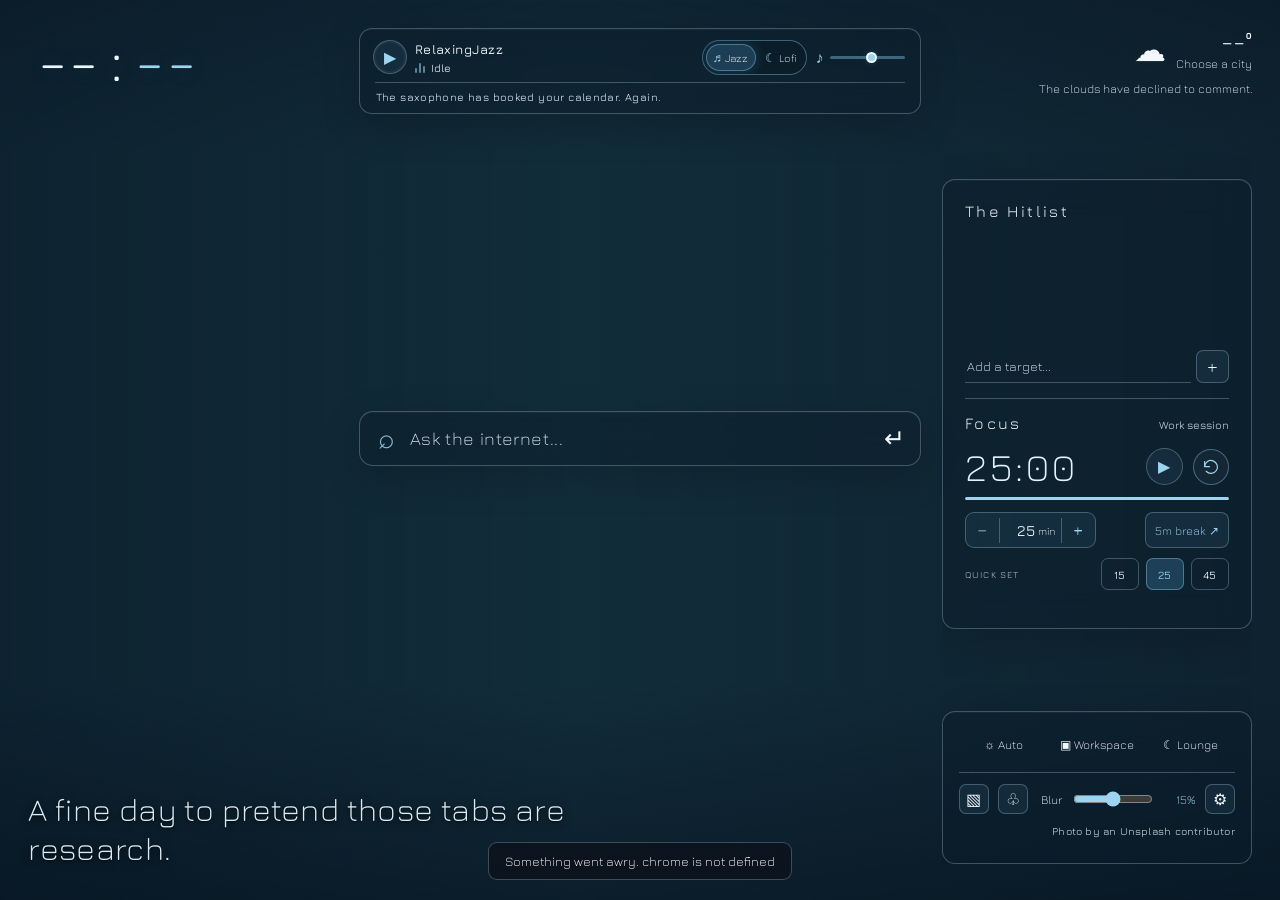
<file: extension/index.html>
<!doctype html>
<html lang="en">
<head>
 <meta charset="utf-8">
 <meta name="viewport" content="width=device-width,initial-scale=1">
 <title>New Tab · Another tab? Naturally.</title>
 <link rel="icon" type="image/png" sizes="16x16" href="icons/icon16.png">
 <link rel="icon" type="image/png" sizes="32x32" href="icons/icon32.png">
 <link rel="stylesheet" href="style.css">
</head>
<body data-theme="workspace">
 <div class="wallpaper" id="wallpaper" aria-hidden="true"></div><div class="wallpaper wallpaper-next" id="wallpaper-next" aria-hidden="true"></div><div class="vignette" aria-hidden="true"></div>
 <!-- Decorative extension-owned light. All native Chrome toolbar pixels remain untouched. -->
 <div class="ambient-crown" id="ambient-crown" aria-hidden="true">
  <div class="halo-horizon"></div>
  <div class="halo-spill"></div>
  <svg class="corona" viewBox="0 0 640 180" preserveAspectRatio="none" focusable="false" aria-hidden="true">
   <defs>
    <linearGradient id="stilltempo-downlight" x1="0" y1="0" x2="0" y2="180" gradientUnits="userSpaceOnUse">
     <stop offset="0" stop-color="currentColor" stop-opacity=".64"/>
     <stop offset=".34" stop-color="currentColor" stop-opacity=".33"/>
     <stop offset=".75" stop-color="currentColor" stop-opacity=".08"/>
     <stop offset="1" stop-color="currentColor" stop-opacity="0"/>
    </linearGradient>
    <filter id="stilltempo-ray-blur" x="-30%" y="-15%" width="160%" height="145%" color-interpolation-filters="sRGB">
     <feGaussianBlur stdDeviation="5.8"/>
    </filter>
   </defs>
   <g class="corona-beams" fill="none" stroke="url(#stilltempo-downlight)" stroke-linecap="round" filter="url(#stilltempo-ray-blur)">
    <path class="corona-beam" d="M 112.0 -5 C 112.8 24, 114.0 71, 114.5 115" stroke-width="18" style="--beam-period:4.93s;--beam-delay:-3.36s;--beam-strength:0.7"/>
    <path class="corona-beam" d="M 128.0 -5 C 126.0 24, 122.8 94, 121.5 151" stroke-width="16" style="--beam-period:4.53s;--beam-delay:-0.49s;--beam-strength:0.73"/>
    <path class="corona-beam" d="M 144.0 -5 C 144.4 24, 145.1 87, 145.4 140" stroke-width="15" style="--beam-period:5.82s;--beam-delay:-1.9s;--beam-strength:0.47"/>
    <path class="corona-beam" d="M 160.0 -5 C 161.3 24, 163.4 68, 164.2 110" stroke-width="10" style="--beam-period:4.2s;--beam-delay:-2.45s;--beam-strength:0.85"/>
    <path class="corona-beam" d="M 176.0 -5 C 176.6 24, 177.7 99, 178.1 159" stroke-width="18" style="--beam-period:4.63s;--beam-delay:-2.88s;--beam-strength:0.68"/>
    <path class="corona-beam" d="M 192.0 -5 C 190.0 24, 186.8 106, 185.5 171" stroke-width="18" style="--beam-period:3.62s;--beam-delay:-1.88s;--beam-strength:0.4"/>
    <path class="corona-beam" d="M 208.0 -5 C 208.7 24, 209.7 93, 210.2 150" stroke-width="10" style="--beam-period:5.05s;--beam-delay:-1.01s;--beam-strength:0.56"/>
    <path class="corona-beam" d="M 224.0 -5 C 224.1 24, 224.3 66, 224.4 106" stroke-width="9" style="--beam-period:5.6s;--beam-delay:-0.98s;--beam-strength:0.75"/>
    <path class="corona-beam" d="M 240.0 -5 C 240.8 24, 242.2 105, 242.8 169" stroke-width="19" style="--beam-period:5.66s;--beam-delay:-2.81s;--beam-strength:0.54"/>
    <path class="corona-beam" d="M 256.0 -5 C 256.9 24, 258.4 102, 259.0 165" stroke-width="11" style="--beam-period:3.62s;--beam-delay:-2.78s;--beam-strength:0.42"/>
    <path class="corona-beam" d="M 272.0 -5 C 271.8 24, 271.4 64, 271.3 104" stroke-width="13" style="--beam-period:4.88s;--beam-delay:-0.4s;--beam-strength:0.71"/>
    <path class="corona-beam" d="M 288.0 -5 C 287.3 24, 286.2 66, 285.8 107" stroke-width="10" style="--beam-period:5.9s;--beam-delay:-0.29s;--beam-strength:0.48"/>
    <path class="corona-beam" d="M 304.0 -5 C 304.0 24, 304.1 84, 304.1 135" stroke-width="17" style="--beam-period:3.84s;--beam-delay:-0.12s;--beam-strength:0.49"/>
    <path class="corona-beam" d="M 320.0 -5 C 321.6 24, 324.2 75, 325.3 121" stroke-width="12" style="--beam-period:3.32s;--beam-delay:-0.75s;--beam-strength:0.68"/>
    <path class="corona-beam" d="M 336.0 -5 C 336.2 24, 336.5 65, 336.6 105" stroke-width="14" style="--beam-period:3.8s;--beam-delay:-2.54s;--beam-strength:0.43"/>
    <path class="corona-beam" d="M 352.0 -5 C 353.1 24, 354.8 96, 355.6 155" stroke-width="16" style="--beam-period:3.92s;--beam-delay:-0.87s;--beam-strength:0.86"/>
    <path class="corona-beam" d="M 368.0 -5 C 366.1 24, 362.9 83, 361.7 134" stroke-width="16" style="--beam-period:5.6s;--beam-delay:-3.16s;--beam-strength:0.57"/>
    <path class="corona-beam" d="M 384.0 -5 C 384.2 24, 384.6 68, 384.7 109" stroke-width="17" style="--beam-period:4.95s;--beam-delay:-0.89s;--beam-strength:0.86"/>
    <path class="corona-beam" d="M 400.0 -5 C 399.2 24, 397.8 64, 397.2 104" stroke-width="13" style="--beam-period:4.68s;--beam-delay:-3.93s;--beam-strength:0.52"/>
    <path class="corona-beam" d="M 416.0 -5 C 418.0 24, 421.2 82, 422.5 132" stroke-width="14" style="--beam-period:5.87s;--beam-delay:-3.72s;--beam-strength:0.57"/>
    <path class="corona-beam" d="M 432.0 -5 C 430.8 24, 428.7 93, 427.9 150" stroke-width="10" style="--beam-period:5.46s;--beam-delay:-2.19s;--beam-strength:0.43"/>
    <path class="corona-beam" d="M 448.0 -5 C 447.8 24, 447.4 78, 447.3 125" stroke-width="19" style="--beam-period:5.31s;--beam-delay:-3.23s;--beam-strength:0.54"/>
    <path class="corona-beam" d="M 464.0 -5 C 463.2 24, 462.0 103, 461.5 166" stroke-width="11" style="--beam-period:5.54s;--beam-delay:-3.3s;--beam-strength:0.55"/>
    <path class="corona-beam" d="M 480.0 -5 C 479.8 24, 479.5 71, 479.4 115" stroke-width="16" style="--beam-period:5.14s;--beam-delay:-0.78s;--beam-strength:0.74"/>
    <path class="corona-beam" d="M 496.0 -5 C 496.7 24, 498.0 80, 498.5 129" stroke-width="11" style="--beam-period:3.46s;--beam-delay:-4.28s;--beam-strength:0.8"/>
    <path class="corona-beam" d="M 512.0 -5 C 510.6 24, 508.3 73, 507.4 117" stroke-width="13" style="--beam-period:4.39s;--beam-delay:-0.44s;--beam-strength:0.86"/>
    <path class="corona-beam" d="M 528.0 -5 C 527.4 24, 526.4 64, 526.0 104" stroke-width="11" style="--beam-period:3.96s;--beam-delay:-2.92s;--beam-strength:0.78"/>
   </g>
  </svg>
 </div>
 <main class="dashboard" aria-label="StillTempo dashboard">
  <header class="clock" aria-label="Time and greeting">
   <div class="time-line"><span class="time-face"><span id="hours">--</span><span class="clock-colon" aria-hidden="true">:</span><span id="minutes">--</span></span><span id="ampm" class="ampm"></span></div>
   <p class="greeting" id="greeting"></p>
  </header>
  <section class="radio glass" id="radio-panel" aria-label="Internet radio" title="A little atmosphere, without the fuss.">
   <div class="radio-main">
    <button id="radio-play" class="round" type="button" aria-label="Play radio" title="Play or pause">▶</button>
    <div class="radio-text"><a id="radio-name" href="https://relaxingjazz.com/listen/" target="_blank" rel="noopener noreferrer" title="Open the station website">RelaxingJazz</a><span class="radio-subline"><span class="radio-beat" aria-hidden="true"><i></i><i></i><i></i></span><span class="small radio-state" id="radio-state">Idle</span></span></div>
    <div class="segmented station-switch" role="group" aria-label="Radio station"><button type="button" data-station="jazz" class="selected" aria-pressed="true" title="Jazz station"><span aria-hidden="true">♬</span> Jazz</button><button type="button" data-station="lofi" aria-pressed="false" title="Lofi station"><span aria-hidden="true">☾</span> Lofi</button></div>
    <div class="radio-volume-wrap"><label class="visually-hidden" for="radio-volume">Radio volume</label><span class="volume-glyph" aria-hidden="true">♪</span><input type="range" id="radio-volume" min="0" max="100" value="55" aria-label="Radio volume" title="Volume: 55%"></div>
   </div>
   <p id="radio-jibe" class="radio-jibe" aria-label="Music punchline">The saxophone has booked your calendar. Again.</p>
  </section>

  <section class="central" aria-label="Search and shortcuts">
   <form class="search glass" id="search-form" role="search"><span aria-hidden="true" class="search-mark">⌕</span><label class="visually-hidden" for="search">Ask the internet</label><input id="search" type="search" placeholder="Ask the internet..." spellcheck="false" autocomplete="off"><button aria-label="Search using browser default provider" title="Search">↵</button></form>
   <nav id="shortcuts" class="shortcuts" aria-label="Shortcuts"></nav>
  </section>

  <section class="bottom-joke" id="joke" aria-label="Editorial joke">A fine day to pretend those tabs are research.</section>

  <aside class="right-rail" aria-label="Weather, Hitlist and control centre">
  <section class="weather" id="weather" aria-label="Weather">
   <button id="weather-toggle" class="weather-head" aria-expanded="false"><span id="weather-icon" class="weather-icon">☁</span><span><strong id="weather-degrees">--°</strong><small id="weather-city">Choose a city</small></span></button>
   <p id="weather-jibe">The clouds have declined to comment.</p>
   <div class="weather-pop glass" id="weather-pop" hidden><form id="city-form"><label for="city-search">Find a city</label><div class="inline-form"><input id="city-search" placeholder="City or town" autocomplete="off"><button type="submit">Find</button></div></form><div id="city-results"></div><div id="forecast"></div><small id="weather-info">Forecast by Open-Meteo</small></div>
  </section>
  <section class="hitlist glass" aria-label="The Hitlist and focus timer"><h2>The Hitlist</h2><div class="task-list" id="task-list" aria-label="Hitlist tasks"></div><form id="task-form" class="task-add"><label class="visually-hidden" for="task-input">Add a target</label><input id="task-input" maxlength="240" placeholder="Add a target..." autocomplete="off"><button aria-label="Add target" title="Add">+</button></form>
   <div class="hairline"></div><div class="focus-label"><h2>Focus</h2><small id="focus-kind">Work session</small></div>
   <div class="timer-line"><div id="timer" class="timer" role="timer">25:00</div><button id="timer-toggle" class="round" aria-label="Start focus">▶</button><button id="timer-reset" class="flat icon-circle" aria-label="Reset focus" title="Reset to saved focus duration"><svg width="18" height="18" viewBox="0 0 24 24" fill="none" stroke="currentColor" stroke-width="1.6" stroke-linecap="round" stroke-linejoin="round" aria-hidden="true"><path d="M3.4 11.2a8.6 8.6 0 1 1 2.2 6.5"/><path d="M3.5 4.8v6.7h6.6"/></svg></button></div>
   <div class="focus-progress" id="focus-progress" role="progressbar" aria-label="Focus time remaining" aria-valuemin="0" aria-valuemax="100" aria-valuenow="100"><span id="focus-progress-fill"></span></div>
   <div class="timer-controls"><div class="duration-stepper" role="group" aria-label="Set focus minutes"><button id="duration-less" type="button" aria-label="Decrease focus by five minutes" title="−5 minutes">−</button><label class="duration-field" for="duration"><input id="duration" type="number" inputmode="numeric" min="1" max="180" step="1" value="25" aria-label="Focus duration in minutes"><span>min</span></label><button id="duration-more" type="button" aria-label="Increase focus by five minutes" title="+5 minutes">+</button></div><button id="timer-break" type="button" class="flat">5m break ↗</button></div>
   <div class="focus-presets" role="group" aria-label="Quick focus durations"><span>QUICK SET</span><button type="button" data-focus-preset="15">15</button><button type="button" data-focus-preset="25" class="selected">25</button><button type="button" data-focus-preset="45">45</button></div>
   <small id="focus-status" role="status"></small>
  </section>
  <section class="control glass" aria-label="Control centre"><div class="modebar" role="group" aria-label="Appearance"><button data-mode="auto">☼ <span>Auto</span></button><button data-mode="workspace">▣ <span>Workspace</span></button><button data-mode="lounge">☾ <span>Lounge</span></button></div>
   <div class="hairline"></div><div class="wall-controls"><button id="next-photo" title="Next photograph" aria-label="Next photograph" class="square">▧</button><button id="pin-photo" title="Pin or unpin photograph" aria-label="Pin photograph" class="square">♧</button><label for="blur">Blur</label><input type="range" id="blur" min="0" max="100" step="1"><span id="blur-value">15%</span><button id="open-settings" class="square" title="Settings" aria-label="Settings">⚙</button></div>
   <div class="photo-credit" id="photo-credit">Photo by an Unsplash contributor</div><p id="wall-status" class="wall-status" aria-live="polite"></p>
  </section>
  </aside>
 </main>
 <dialog id="settings" class="settings glass" aria-labelledby="settings-heading">
  <div class="settings-top"><div><div class="brand-lockup"><img src="icons/stilltempo-emblem.png" width="38" height="38" alt=""><small class="brand">StillTempo</small></div><h2 id="settings-heading">Make yourself at home.</h2></div><button id="close-settings" class="square" aria-label="Close settings">✕</button></div>
  <div class="settings-scroll">
   <section><h3>Appearance</h3><div class="settings-row"><label for="day-start">Workspace begins</label><input type="time" id="day-start"></div><div class="settings-row"><label for="lounge-start">Lounge begins</label><input type="time" id="lounge-start"></div><label class="checkbox"><input type="checkbox" id="clock24"> Use 24-hour clock</label><p class="hint">Auto follows your device clock. Manual choices stay until you select Auto again.</p></section>
   <section><h3>Small pleasures</h3><label class="checkbox"><input type="checkbox" id="setting-weather"> Weather</label><label class="checkbox"><input type="checkbox" id="approximate"> Automatically estimate my city from my network (GeoJS; sends an IP-based lookup to the provider)</label><div class="settings-row"><small>Manual city selection takes priority.</small><button id="reset-city" class="soft">Use approximate location</button></div><label class="checkbox"><input type="checkbox" id="setting-jokes"> Editorial jokes</label><label class="checkbox"><input type="checkbox" id="setting-radio"> Internet radio</label></section>
   <section><h3>Focus notifications</h3><label class="checkbox"><input type="checkbox" id="chime"> Play completion chime</label><div class="settings-row"><label for="chime-volume">Chime volume</label><input id="chime-volume" type="range" min="0" max="100"><button id="chime-preview" class="soft">Preview</button></div><label class="checkbox"><input type="checkbox" id="notifications"> Desktop notifications</label></section>
   <section><div class="settings-row"><h3>Shortcuts</h3><button id="new-shortcut" class="soft">+ Add</button></div><div id="shortcut-settings" class="shortcut-settings"></div><form id="shortcut-form" hidden><input type="hidden" id="link-id"><label for="link-name">Name</label><input id="link-name" maxlength="34" required placeholder="Website"><label for="link-url">Web address</label><input id="link-url" maxlength="500" required placeholder="https://example.com"><div class="settings-row"><button id="cancel-shortcut" type="button" class="soft">Cancel</button><button class="soft" type="submit">Save shortcut</button></div></form></section>
   <section><h3>Backups</h3><div class="settings-row"><button id="export-data" class="soft">Export full backup</button><label for="import-data" class="soft">Import JSON</label><input type="file" accept="application/json,.json" id="import-data" class="visually-hidden"></div><p class="hint">Data stays in this browser profile. Full backups include tasks, shortcuts, preferences, radio defaults, saved city (if any) and pinned photo links, but never a live timer or stream. Import previews replacement scope and saves a local recovery snapshot.</p></section>
   <section><h3>Services and privacy</h3><p class="hint">Online photographs arrive from Unsplash through StillTempo’s Cloudflare image service; the API key is not stored in the extension. Local image fallbacks are included; Jura is bundled locally under the SIL Open Font License. Weather: Open-Meteo and optional GeoJS. Humour: icanhazdadjoke. Audio connects to the selected broadcaster. Shortcut icons use Chrome’s native favicon service and neutral fallbacks.</p><p class="hint">Live wallpaper availability and radio-provider publication permission have not been guaranteed. Open-Meteo's free API is for non-commercial use. Please review the privacy notice and service terms before publishing.</p><p class="hint"><a href="https://unsplash.com/?utm_source=stilltempo&utm_medium=referral" target="_blank" rel="noopener noreferrer">Unsplash ↗</a> · <a href="https://open-meteo.com" target="_blank" rel="noopener noreferrer">Open-Meteo ↗</a></p></section>
  </div>
 </dialog>
 <div id="toast" class="toast" role="status" aria-live="polite" aria-atomic="true"></div>
 <script type="module" src="js/app.js"></script>
</body>
</html>
</file>
<file: extension/style.css>
/* StillTempo — one composition, two restrained appearances */
:root{font-family:'Jura',sans-serif;font-size:14px;font-weight:400;--blur:5.95px;--panel-width:clamp(300px,26vw,374px);color-scheme:dark}
*{box-sizing:border-box}html,body{margin:0;min-height:100%;height:100%}body{overflow-x:hidden;background:#1a3144;color:var(--ink);--ink:#f4f8fa;--sub:#d8e4e8;--mute:#c6d4d9;--glass:rgba(13,28,43,.37);--line:rgba(240,250,255,.25);--btn:rgba(255,255,255,.09);--shadow:rgba(0,0,0,.17)}body[data-theme="lounge"]{background:#12223c;--ink:#fff1df;--sub:#f4dfcb;--mute:#d8c9bb;--glass:rgba(17,17,29,.36);--line:rgba(255,234,209,.25);--btn:rgba(255,239,217,.10);--shadow:rgba(0,0,0,.28)}button,input{font:inherit}button{cursor:pointer;color:inherit}a{color:inherit}button:focus-visible,input:focus-visible,a:focus-visible{outline:2px solid var(--ink);outline-offset:3px}button:disabled{opacity:.45;cursor:default}[hidden]{display:none!important}
.wallpaper{position:fixed;inset:-19px;background-image:url('assets/workspace-default.jpg');background-size:cover;background-position:center;filter:blur(var(--blur));transform:scale(1.03);z-index:-3;transition:background-image .25s ease,filter .3s ease}body[data-theme="lounge"] .wallpaper{background-image:url('assets/lounge-default.jpg')} .vignette{position:fixed;inset:0;z-index:-2;background:linear-gradient(90deg,rgba(4,14,27,.37) 0%,rgba(7,17,28,.06) 45%,rgba(6,14,26,.36) 100%),linear-gradient(0deg,rgba(5,15,29,.5),transparent 24%,transparent 83%,rgba(4,13,27,.25))}body[data-theme="lounge"] .vignette{background:linear-gradient(90deg,rgba(5,13,31,.25),transparent 50%,rgba(8,12,29,.41)),linear-gradient(0deg,rgba(8,13,29,.45),transparent 27%,transparent 78%,rgba(4,9,25,.22))}
.dashboard{min-height:100svh;position:relative;padding:38px 46px 38px;display:grid;grid-template-columns:minmax(260px,1fr) minmax(280px,1fr) var(--panel-width);grid-template-rows:auto 1fr auto;gap:26px 36px}.glass{background:var(--glass);border:1px solid var(--line);box-shadow:0 8px 30px var(--shadow);backdrop-filter:blur(17px);-webkit-backdrop-filter:blur(17px);border-radius:13px}.clock{grid-column:1;grid-row:1;align-self:start;white-space:nowrap;min-width:240px}.time-line{display:flex;align-items:center;gap:11px}.time-face{display:inline-grid;grid-template-columns:2.15ch .42ch 2.15ch;align-items:center;font-variant-numeric:tabular-nums;font-feature-settings:'tnum' 1;font-size:clamp(58px,6.2vw,97px);line-height:1.03;font-weight:300;letter-spacing:.015em}.time-face>span{text-align:center}.clock-colon{display:block;position:relative;line-height:1;text-align:center;transform:translateY(-.055em);animation:colon-pulse 1.7s ease-in-out infinite}.ampm{font-size:12px;letter-spacing:.22em;margin-top:24px}.greeting{font-size:14px;letter-spacing:.035em;color:var(--sub);margin:11px 0 0;max-width:500px;white-space:normal;line-height:1.45}
.radio{grid-column:2;grid-row:1;align-self:start;justify-self:center;width:min(100%,460px);padding:13px 13px}.radio-main{display:flex;align-items:center;gap:11px}.round{width:37px;height:37px;border-radius:50%;border:1px solid var(--line);background:var(--btn);font-size:16px;flex-shrink:0;display:grid;place-items:center}.radio-text{display:flex;flex:1;flex-direction:column;min-width:0;gap:1px}.radio-text strong{font-size:14px;font-weight:500;letter-spacing:.06em;white-space:nowrap}.radio-text .small{font-size:11px;color:var(--sub)}.radio-jibe{font-size:11px;margin:2px 0 0;color:var(--sub);white-space:nowrap;overflow:hidden;text-overflow:ellipsis}.segmented{display:flex;border:1px solid var(--line);border-radius:8px;overflow:hidden}.segmented button{border:0;background:transparent;padding:7px 8px;font-size:11px}.segmented button.selected{background:rgba(255,255,255,.20)}.flat{border:0;background:none;padding:6px 7px;font-size:12px}.radio-details{display:flex;align-items:center;gap:8px;border-top:1px solid var(--line);margin-top:12px;padding-top:11px;font-size:11px;flex-wrap:wrap}.radio-details input{width:100px;accent-color:var(--ink)}.radio-details a{margin-left:auto;max-width:90px;overflow:hidden;text-overflow:ellipsis;white-space:nowrap}.radio.disabled{opacity:.52}
.weather{grid-column:3;grid-row:1;justify-self:end;position:relative;text-align:right;width:100%;z-index:8}.weather-head{display:flex;gap:10px;align-items:center;justify-content:flex-end;background:none;border:0;padding:0;margin-left:auto}.weather-head>span:last-child{display:flex;flex-direction:column;align-items:flex-end;gap:1px}.weather-icon{font-size:32px}.weather-head strong{font-size:27px;font-weight:300;line-height:1}.weather-head small{font-size:12px;color:var(--sub)}#weather-jibe{font-size:12px;color:var(--sub);line-height:1.35;margin:10px 0 0 auto;max-width:275px}.weather-pop{position:absolute;top:80px;right:0;width:100%;min-width:300px;text-align:left;padding:17px;z-index:25}.weather-pop label{font-size:13px}.weather-pop .inline-form{margin-top:6px}.inline-form{display:flex;gap:7px}.inline-form input{min-width:0;flex:1}.inline-form button,.city-option{background:var(--btn);border:1px solid var(--line);border-radius:6px;padding:7px 10px}.city-option{width:100%;text-align:left;margin-top:5px;display:block}.forecast{margin-top:9px}.forecast-row{display:flex;justify-content:space-between;border-bottom:1px solid var(--line);font-size:12px;padding:5px 0}#weather-info{display:block;margin-top:12px;font-size:10px;opacity:.75}
.central{grid-column:1/3;grid-row:2;align-self:center;justify-self:center;width:min(590px,80%);transform:translate(3%,-3%)}.search{display:flex;align-items:center;width:100%;padding:9px 14px 9px 21px;border-radius:17px}.search input{border:0;background:none;color:var(--ink);height:44px;font-size:19px;letter-spacing:.035em;min-width:0;width:100%;outline:none}.search input::placeholder{color:var(--sub);opacity:.94}.search button{border:0;background:none;font-size:25px;padding:0 3px}.search-mark{font-size:28px;line-height:1;margin-right:13px;opacity:.85}.shortcuts{display:flex;flex-wrap:nowrap;align-items:flex-start;justify-content:center;gap:clamp(15px,3vw,35px);margin-top:22px;overflow-x:auto;padding:7px 2px 8px;scrollbar-width:thin}.shortcut{min-width:56px;max-width:80px;flex:0 0 auto;display:flex;flex-direction:column;align-items:center;gap:7px;text-align:center;font-size:12px;letter-spacing:.01em;text-decoration:none}.shortcut img,.favicon-fallback{height:29px;width:29px;object-fit:contain;border-radius:7px;background:rgba(255,255,255,.08);padding:4px}.shortcut span:last-child{max-width:78px;overflow:hidden;text-overflow:ellipsis;white-space:nowrap}.shortcut.overflow{border:1px solid var(--line);background:var(--glass);border-radius:8px;height:29px;align-self:flex-start}
.hitlist{grid-column:3;grid-row:2;align-self:center;width:100%;padding:22px 22px 17px;z-index:2}.hitlist h2,.control h2{font-size:18px;letter-spacing:.13em;font-weight:400;margin:0 0 11px}.task-list{--row-count:3;height:calc(var(--row-count)*37px);max-height:185px;overflow-y:auto;scrollbar-width:thin;transition:height .18s ease}.task-row{height:37px;display:flex;align-items:center;gap:9px}.task-check{appearance:none;border:1px solid var(--sub);border-radius:50%;width:15px;height:15px;flex:none;background:transparent;cursor:pointer;margin:0}.task-check:checked{background:var(--ink);box-shadow:inset 0 0 0 3px rgba(18,29,43,.75)}.task-text{min-width:0;text-align:left;flex:1;white-space:nowrap;text-overflow:ellipsis;overflow:hidden;border:0;background:none;padding:0;font-size:13px;letter-spacing:.02em}.task-text.done{text-decoration:line-through;opacity:.55}.remove-task{border:0;background:none;font-size:18px;opacity:.65;line-height:1}.remove-task:hover{opacity:1}.task-editor{background:rgba(0,0,0,.17);color:var(--ink);border:1px solid var(--line);border-radius:4px;min-width:0;flex:1;padding:5px 7px;font-size:13px}.empty-tasks{font-size:12px;opacity:.76;padding:16px 0;white-space:normal;line-height:1.5}.task-add{display:flex;gap:5px;align-items:center;margin-top:8px}.task-add input{border:0;border-bottom:1px solid var(--line);background:transparent;color:var(--ink);outline:none;width:100%;font-size:13px;padding:8px 2px}.task-add input::placeholder{color:var(--sub)}.task-add button{border:1px solid var(--line);background:var(--btn);border-radius:7px;width:27px;height:27px;font-size:20px;line-height:1}.hairline{height:1px;background:var(--line);margin:15px 0}.focus-label{display:flex;justify-content:space-between;align-items:baseline}.focus-label h2{margin:0}.focus-label small{font-size:11px;opacity:.78}.timer-line{display:flex;gap:10px;align-items:center;margin:11px 0}.timer{flex:1;font-size:39px;font-weight:300;letter-spacing:.08em;font-variant-numeric:tabular-nums}.icon-circle{border:1px solid var(--line);border-radius:50%;height:31px;width:31px;font-size:21px;display:grid;place-items:center}.timer-more{display:flex;align-items:center;justify-content:space-between;font-size:12px}.timer-more label{display:flex;align-items:center;gap:7px}.timer-more input{border:1px solid var(--line);border-radius:6px;width:48px;background:var(--btn);color:var(--ink);padding:4px 6px;text-align:center}.timer-more button{font-size:12px}#focus-status{min-height:12px;display:block;margin-top:7px;opacity:.78;font-size:11px}
.bottom-joke{grid-column:1;grid-row:3;align-self:end;max-width:350px;line-height:1.5;font-size:13px;color:var(--sub);letter-spacing:.025em}.control{grid-column:3;grid-row:3;padding:15px 16px 10px;align-self:end;width:100%;z-index:3}.modebar{display:grid;grid-template-columns:repeat(3,1fr);gap:4px}.modebar button{border:1px solid transparent;background:none;font-size:12px;white-space:nowrap;border-radius:7px;padding:9px 3px}.modebar button.selected{background:var(--btn);border-color:var(--line)}.control .hairline{margin:10px 0 11px}.wall-controls{display:flex;align-items:center;gap:9px}.square{width:30px;height:30px;flex:none;display:grid;place-items:center;border:1px solid var(--line);background:var(--btn);border-radius:7px;font-size:16px}.square.active{background:rgba(255,255,255,.22)}.wall-controls label{font-size:12px;margin-left:4px}.wall-controls input{min-width:48px;flex:1;width:100%;accent-color:var(--ink)}#blur-value{font-size:12px;width:32px;text-align:right}.photo-credit{text-align:right;font-size:10.5px;letter-spacing:.02em;color:var(--sub);margin-top:11px;min-height:15px}.photo-credit a{text-decoration:underline;text-underline-offset:2px;text-decoration-color:rgba(255,255,255,.4)}.wall-status{font-size:10px;color:var(--sub);margin:2px 0 0;text-align:right;min-height:11px}
.settings{width:min(580px,calc(100vw - 28px));max-height:min(88vh,840px);margin:auto;border:1px solid var(--line);background:rgba(22,32,45,.95);color:#f2f4f7;padding:0;box-shadow:0 18px 70px rgba(0,0,0,.48);border-radius:14px}.settings::backdrop{background:rgba(0,0,0,.57);backdrop-filter:blur(6px)}.settings-top{display:flex;justify-content:space-between;padding:22px 24px 15px;border-bottom:1px solid var(--line)}.brand{font-size:10px;letter-spacing:.27em;opacity:.8}.settings-top h2{font-size:22px;font-weight:300;letter-spacing:.08em;margin:5px 0 0}.settings-scroll{max-height:calc(min(88vh,840px) - 97px);overflow-y:auto;padding:0 24px 24px}.settings-scroll section{padding:19px 0;border-bottom:1px solid var(--line)}.settings-scroll h3{font-weight:400;font-size:16px;letter-spacing:.13em;margin:0 0 13px}.settings-row{display:flex;justify-content:space-between;align-items:center;gap:12px;margin:8px 0}.settings-row h3{margin:0}.settings-row input[type="range"]{width:130px}.settings input:not([type="checkbox"]):not([type="range"]):not([type="file"]),.weather-pop input{background:rgba(255,255,255,.08);border:1px solid rgba(255,255,255,.23);border-radius:7px;color:inherit;padding:8px}.settings input[type="time"]{color-scheme:dark}.settings input[type="checkbox"],.settings input[type="range"]{accent-color:#c9d0da}.checkbox{display:flex;gap:9px;align-items:center;margin:10px 0;font-size:13px}.hint{font-size:11.5px;line-height:1.6;opacity:.8}.soft{border:1px solid rgba(255,255,255,.26);border-radius:6px;background:rgba(255,255,255,.09);padding:6px 10px;color:inherit;font-size:12px;text-decoration:none}.shortcut-setting{display:flex;align-items:center;gap:5px;padding:5px 0}.shortcut-setting>span{flex:1;overflow:hidden;text-overflow:ellipsis;white-space:nowrap}.shortcut-setting .soft{padding:5px 8px}#shortcut-form{display:grid;gap:7px;margin-top:11px}#shortcut-form[hidden]{display:none}.settings .visually-hidden{position:absolute;width:1px;height:1px;padding:0;margin:-1px;overflow:hidden;clip:rect(0 0 0 0);white-space:nowrap;border:0}.toast{position:fixed;bottom:20px;left:50%;transform:translate(-50%,14px);padding:10px 16px;border:1px solid var(--line);border-radius:9px;background:rgba(12,20,30,.92);color:white;opacity:0;pointer-events:none;transition:.25s;z-index:30;font-size:13px;text-align:center}.toast.shown{transform:translate(-50%,0);opacity:1}.visually-hidden{position:absolute;width:1px;height:1px;overflow:hidden;clip:rect(0 0 0 0)}
@keyframes colon-pulse{0%,100%{opacity:.90}50%{opacity:.28}}
@media(max-width:1100px){.dashboard{padding:25px 26px;gap:20px 24px;grid-template-columns:minmax(200px,1fr) minmax(260px,1fr) var(--panel-width)}.central{width:85%;transform:none}.radio{width:100%}.clock .time-face{font-size:clamp(55px,5.8vw,78px)}}
@media(max-width:860px){.dashboard{min-height:100vh;grid-template-columns:1fr var(--panel-width);grid-template-rows:auto auto minmax(180px,1fr) auto auto;gap:20px;overflow:visible}.clock{grid-column:1;grid-row:1}.radio{grid-column:1;grid-row:2;justify-self:start;max-width:450px}.weather{grid-column:2;grid-row:1/3}.central{grid-column:1;grid-row:3;width:100%}.hitlist{grid-column:2;grid-row:3}.bottom-joke{grid-column:1;grid-row:5}.control{grid-column:2;grid-row:5}.clock .time-face{font-size:clamp(50px,7vw,80px)}}
@media(max-width:650px){.dashboard{padding:18px 16px;display:flex;flex-direction:column;gap:18px}.clock{order:1}.weather{order:2;text-align:left;align-self:stretch}.weather-head{margin-left:0}.weather-pop{right:auto;left:0;top:70px}.radio{order:3;max-width:none}.central{order:4;min-height:140px;transform:none;width:100%;margin:10vh 0 1vh}.hitlist{order:5;align-self:stretch;width:100%}.bottom-joke{order:6;max-width:100%}.control{order:7;align-self:stretch}.time-face{font-size:clamp(52px,13vw,76px)!important}.settings-scroll{padding:0 16px 18px}.settings-top{padding:18px 16px 12px}}
@media(max-height:700px) and (min-width:861px){.dashboard{padding-top:20px;padding-bottom:20px;gap:10px}.hitlist{padding-top:14px;padding-bottom:10px}.task-list{max-height:140px;overflow-y:auto}.clock .time-face{font-size:clamp(55px,6vw,77px)}}
@media(prefers-reduced-motion:reduce){*,*::before,*::after{animation-duration:.01ms!important;transition-duration:.01ms!important}.clock-colon{opacity:.9}}

/* Workspace and Lounge colour and character system.
   The radio and search use a single viewport axis on desktop. */
:root{--panel-width:clamp(306px,21.8vw,374px);--blur:2.55px;font-family:'Jura',sans-serif;font-weight:300}
body{--accent:#9dd5f0;--accent-soft:rgba(91,174,225,.23);--accent-line:rgba(134,202,241,.41);--clock:#e4f3ff;--glass:rgba(13,28,42,.43);--line:rgba(200,234,249,.27);--btn:rgba(104,178,218,.09);--highlight:rgba(104,199,255,.14);--ink:#f2f8fc;--sub:#daebf4;--mute:#d0e4ee}
body[data-theme="lounge"]{--accent:#efb878;--accent-soft:rgba(225,151,77,.24);--accent-line:rgba(240,181,120,.39);--clock:#ffe5c3;--glass:rgba(31,23,24,.44);--line:rgba(255,222,181,.26);--btn:rgba(248,166,83,.095);--highlight:rgba(255,180,102,.16);--ink:#fff5e8;--sub:#fae5d0;--mute:#e7d4be}
body{background:#132f3c}
body[data-theme="lounge"]{background:#201b2e}
.time-face{color:var(--clock);font-family:'Jura',sans-serif;font-weight:300;letter-spacing:.037em;text-shadow:0 0 22px var(--accent-soft)}
.time-line .ampm{color:var(--accent);font-weight:500}
.greeting{font-size:13px;font-weight:400;letter-spacing:.028em;max-width:345px}
.clock-colon{animation:colon-pulse 3.6s ease-in-out infinite}
.glass{border-color:var(--line);box-shadow:0 12px 40px rgba(0,0,0,.16),inset 0 1px 0 rgba(255,255,255,.035);position:relative;isolation:isolate}
.glass::before{content:"";position:absolute;inset:0;border-radius:inherit;pointer-events:none;background:radial-gradient(175px circle at var(--pointer-x,50%) var(--pointer-y,50%),var(--highlight),transparent 100%);opacity:0;transition:opacity .34s ease;z-index:-1}
.glass:hover::before,.glass:focus-within::before{opacity:1}
.round,.square,.soft,.icon-circle,.task-add button,.modebar button{transition:background-color .22s,box-shadow .22s,color .22s,border-color .22s,transform .22s}
.round:hover,.square:hover,.soft:hover,.icon-circle:hover,.task-add button:hover{border-color:var(--accent-line);background:var(--accent-soft);box-shadow:0 0 14px var(--accent-soft)}
.round:active,.square:active,.icon-circle:active{transform:scale(.94)}
button:focus-visible,input:focus-visible,a:focus-visible{outline:2px solid var(--accent);outline-offset:3px}
input[type="range"],input[type="checkbox"]{accent-color:var(--accent)}
.radio .segmented button.selected,.modebar button.selected{background:var(--accent-soft);border-color:var(--accent-line);color:var(--ink)}
.radio .segmented button:hover,.modebar button:hover{color:var(--accent)}
.radio{z-index:6}
.radio-text strong{font-weight:500}
.radio-jibe{line-height:1.35}
.radio-main .round{color:var(--accent)}
.central{z-index:1}
.search:focus-within{border-color:var(--accent-line);box-shadow:0 0 26px var(--accent-soft)}
.search-mark{color:var(--accent)}
.search button:hover{color:var(--accent)}
.shortcut{position:relative;border-radius:9px;transition:transform .2s ease,color .2s ease}
.shortcut:hover{transform:translateY(-3px);color:var(--accent)}
.shortcut img,.favicon-fallback{height:33px;width:33px;padding:5px;border-radius:9px;border:1px solid rgba(255,255,255,.12);background:rgba(15,29,36,.33);box-shadow:0 2px 9px rgba(0,0,0,.12)}
.favicon-fallback{display:grid;place-items:center;color:var(--accent);font-size:15px}
.shortcut-add{position:relative;align-self:flex-start;flex:none;margin-top:1px;width:32px;height:32px;border:1px dashed var(--accent-line);border-radius:9px;color:var(--accent);background:rgba(13,31,41,.3);font-size:21px;font-weight:300;line-height:1;transition:background .2s,transform .2s}
.shortcut-add:hover{background:var(--accent-soft);transform:translateY(-2px)}
.shortcut-extra{position:absolute;top:-7px;right:-10px;border-radius:6px;padding:1px 3px;font-size:9px;background:rgba(18,35,43,.9)}
.hitlist h2{font-size:16px;letter-spacing:.15em}
.task-check{border-color:var(--accent-line)}
.task-check:checked{background:var(--accent)}
.task-text:hover{color:var(--accent)}
#focus-status{color:var(--accent)}
.timer{color:var(--clock);font-family:'Jura',sans-serif;font-weight:200}
#timer-toggle{color:var(--accent)}
#timer-reset{width:33px;height:33px;padding:0;border:1px solid var(--accent-line);background:rgba(255,255,255,.035);display:flex;align-items:center;justify-content:center;border-radius:50%;color:var(--accent)}
#timer-reset svg{display:block;transform:translate(0,0)}
#timer-reset:hover svg{transform:rotate(-35deg);transition:transform .24s ease}
#blur-value{color:var(--accent)}
.photo-credit{opacity:.85}
.settings{--accent:#c1dfef;--accent-soft:rgba(120,190,224,.18);--accent-line:rgba(147,211,235,.37);--highlight:rgba(140,193,230,.07)}
.settings a:hover{color:var(--accent)}
.settings .checkbox:hover{color:var(--accent)}
/* Shared desktop viewport centre for top radio and centre search. */
@media (min-width:861px){
 .dashboard{padding:32px 36px;gap:24px 34px;min-height:100svh;grid-template-columns:minmax(0,1fr) minmax(0,1fr) var(--panel-width);grid-template-rows:auto minmax(320px,1fr) auto}
 .radio{position:absolute;grid-column:auto;grid-row:auto;left:50%;top:32px;transform:translateX(-50%);width:360px;max-width:360px;padding:12px 13px}
 .central{position:absolute;grid-column:auto;grid-row:auto;top:50%;left:50%;transform:translate(-50%,-50%);width:clamp(430px,31vw,520px);max-width:calc(100vw - var(--panel-width) - 130px)}
 .hitlist{grid-column:3;grid-row:2;align-self:center;z-index:4}
 .weather{grid-column:3;grid-row:1}
 .control{grid-column:3;grid-row:3}
 .bottom-joke{grid-column:1;grid-row:3}
}
@media (min-width:861px) and (max-width:1220px){
 .radio,.central{left:calc((100vw - var(--panel-width) - 40px)/2)}
 .clock .time-face{font-size:clamp(51px,5.3vw,70px)}
 .radio{top:140px}
 .central{max-width:calc(100vw - var(--panel-width) - 110px)}
}
@media (min-width:861px) and (max-height:690px){
 .dashboard{grid-template-rows:100px minmax(260px,1fr) 90px;min-height:690px}
 .radio{top:24px}
 .hitlist{align-self:center}
 .central{top:49%}
}
@media (max-width:860px){
 .dashboard{grid-template-columns:minmax(0,1fr) var(--panel-width);gap:20px}
 .radio{max-width:100%}
 .central{max-width:none;transform:none}
}
@media (max-width:650px){
 .dashboard{display:flex;min-height:100svh;padding:18px 16px 24px;gap:17px}
 .radio{width:100%;align-self:stretch}
 .weather{align-self:flex-start}
 .central{min-height:142px;margin:7vh 0 0}
 .hitlist,.control{width:100%}
 .shortcuts{justify-content:flex-start;gap:18px}
 .time-face{font-size:clamp(50px,12vw,70px)!important}
 .photo-credit{text-align:right}
}
@media (prefers-reduced-motion:reduce){.glass::before{display:none}.shortcut:hover{transform:none}}

/* Keep complete shortcut labels and the add control within the centre at mid-size. */
@media(min-width:651px){.shortcuts{gap:clamp(11px,1.3vw,22px)}}

/* Wallpaper / spacing / weather primitives.
   One preloaded photograph is revealed per tab: no CSS fallback photo flash. */
.wallpaper{background-image:none;opacity:0;transition:opacity .48s ease,filter .3s ease}
body[data-theme="lounge"] .wallpaper{background-image:none}
body.wallpaper-ready .wallpaper{opacity:1}
:root{--canvas-max:1680px;--canvas-gutter:clamp(34px,4.3vw,78px)}
@media(min-width:861px){
 .dashboard{width:min(100%,var(--canvas-max));margin-inline:auto;padding:var(--canvas-gutter);gap:24px 32px;grid-template-columns:minmax(0,1fr) minmax(0,1fr) var(--panel-width)}
 .radio{top:var(--canvas-gutter)}
 .weather{align-self:start;min-width:0}
 .hitlist{align-self:center}
 .bottom-joke{max-width:480px;font-size:clamp(16px,1.15vw,18px);line-height:1.55;letter-spacing:.012em;padding-bottom:7px;text-shadow:0 2px 9px rgba(0,0,0,.75),0 1px 2px rgba(0,0,0,.55)}
 .dashboard:has(#weather-pop:not([hidden])) .hitlist{align-self:start}
}
.weather-pop{position:relative;top:auto;right:auto;left:auto;z-index:auto;min-width:0;width:100%;margin-top:12px;max-height:min(370px,48vh);overflow-y:auto;overscroll-behavior:contain}
.weather{isolation:isolate}
@media(min-width:861px) and (max-width:1220px){
 .dashboard{padding:clamp(28px,3.5vw,48px)}
 .radio,.central{left:calc((100% - var(--panel-width) - 40px)/2)}
 .radio{top:135px}
 .central{max-width:calc(100% - var(--panel-width) - 95px)}
}
@media(min-width:861px) and (max-height:690px){
 .dashboard{min-height:690px;padding-top:24px;padding-bottom:28px}
 .radio{top:135px}
}
@media(min-width:651px) and (max-width:860px){
 .dashboard{padding:clamp(26px,3.5vw,42px)}
 .bottom-joke{font-size:16px;line-height:1.55;max-width:430px;text-shadow:0 2px 8px rgba(0,0,0,.7)}
}
@media(max-width:650px){
 .dashboard{padding:24px clamp(20px,5vw,34px) 30px}
 .weather-pop{max-height:min(430px,56vh)}
 .bottom-joke{font-size:16px;line-height:1.55;padding-block:6px 10px;text-shadow:0 2px 8px rgba(0,0,0,.7)}
}
@media(prefers-reduced-motion:reduce){.wallpaper{transition:none}}


/* Clock typography and bounded right rail.
   Desktop remains viewport-centred; weather never changes centre geometry. */
@font-face{
 font-family:'Jura';
 src:url('assets/jura-latin-wght-normal.woff2') format('woff2');
 font-style:normal;
 font-weight:300 700;
 font-display:swap;
}
:root{font-family:'Jura',sans-serif;--panel-width:clamp(284px,21vw,330px);--rail-gutter:clamp(22px,2.5vw,38px)}
body,button,input,textarea,select{font-family:'Jura',sans-serif}
.time-face,.timer{font-family:'Jura',sans-serif;font-weight:300}
body{--clock-hour:#eef7ff;--clock-minute:var(--accent)}
body[data-theme="lounge"]{--clock-hour:#fff0db}
#hours{color:var(--clock-hour)}
#minutes{color:var(--clock-minute)}
.clock-colon{color:var(--clock-hour)}
/* Right-side widgets move together, independently of the centre search. */
.right-rail{min-width:0;min-height:0;display:flex;flex-direction:column;gap:20px}
.right-rail>.weather,.right-rail>.hitlist,.right-rail>.control{width:100%;flex-shrink:0;grid-column:auto;grid-row:auto;justify-self:stretch}
.right-rail>.hitlist{margin-block:auto;align-self:stretch}
.right-rail>.control{align-self:stretch}
.right-rail>.weather{align-self:stretch;z-index:auto}
.weather-pop{position:relative;inset:auto;min-width:0;width:100%;margin-top:8px;max-height:clamp(100px,calc(100svh - 760px),275px);overflow-y:auto;overscroll-behavior:contain}
@media(min-width:861px){
 .dashboard{width:100%;max-width:none;height:100svh;min-height:0;margin:0;padding:var(--rail-gutter);gap:20px 30px;grid-template-columns:minmax(0,1fr) minmax(0,1fr) var(--panel-width);grid-template-rows:auto minmax(0,1fr) auto}
 .right-rail{grid-column:3;grid-row:1/4;height:100%;max-height:calc(100svh - 2 * var(--rail-gutter));overflow-y:auto;overflow-x:hidden;scrollbar-width:thin;overscroll-behavior:contain;position:relative;z-index:4}
 .right-rail>.hitlist{flex-shrink:1;min-height:180px;overflow-y:auto}
 .radio{left:50%;top:var(--rail-gutter)}
 .central{left:50%;top:50%;transform:translate(-50%,-50%);max-width:calc(100vw - var(--panel-width) - 170px)}
 .dashboard:has(#weather-pop:not([hidden])) .hitlist{align-self:stretch}
 .bottom-joke{grid-column:1;grid-row:3}
}
@media(min-width:861px) and (max-width:1220px){
 .dashboard{padding:var(--rail-gutter)}
 .radio,.central{left:calc((100% - var(--panel-width) - var(--rail-gutter))/2)}
 .radio{top:135px}
 .central{max-width:calc(100% - var(--panel-width) - 110px)}
}
@media(min-width:861px) and (max-height:690px){
 .dashboard{height:100svh;min-height:0;padding:var(--rail-gutter);grid-template-rows:auto minmax(0,1fr) auto}
 .radio{top:120px}
 .right-rail{max-height:calc(100svh - 2 * var(--rail-gutter))}
 .central{top:50%}
}
@media(min-width:651px) and (max-width:860px){
 .dashboard{height:100svh;min-height:0;grid-template-rows:auto auto minmax(0,1fr) auto auto;grid-template-columns:minmax(0,1fr) var(--panel-width)}
 .right-rail{grid-column:2;grid-row:1/6;min-height:0;height:100%;max-height:calc(100svh - 2 * clamp(26px,3.5vw,42px));overflow-y:auto;overflow-x:hidden;scrollbar-width:thin;align-self:stretch;gap:18px}
 .right-rail>.hitlist{flex-shrink:1;min-height:180px;overflow-y:auto}
 .weather-pop{max-height:min(38vh,290px)}
 .radio{grid-column:1;grid-row:2}
 .central{grid-column:1;grid-row:3}
 .bottom-joke{grid-column:1;grid-row:5}
}
@media(max-width:650px){
 /* Contents use semantic ordering on compact windows. */
 .right-rail{display:contents}
 .right-rail>.weather{order:2}
 .right-rail>.hitlist{order:5;margin-block:0}
 .right-rail>.control{order:7}
 .weather-pop{max-height:min(430px,56vh)}
}


/* Focus and radio refinements preserve right-rail geometry. */
.radio{overflow:visible}
.radio-main{display:grid;grid-template-columns:37px minmax(74px,1fr) auto minmax(82px,100px);gap:9px;align-items:center}
.radio-text{gap:4px;overflow:hidden}
.radio-text strong{overflow:hidden;text-overflow:ellipsis;font-size:13px;letter-spacing:.035em}
.radio-subline{display:flex;align-items:center;gap:6px;min-height:13px}
.radio-beat{height:12px;display:flex;align-items:end;gap:2px;opacity:.55}
.radio-beat i{display:block;background:var(--accent);width:2px;height:5px;border-radius:2px}
.radio-beat i:nth-child(2){height:10px}
.radio-beat i:nth-child(3){height:7px}
.radio.is-playing .radio-beat i{animation:radio-beat .75s ease-in-out infinite alternate}
.radio.is-playing .radio-beat i:nth-child(2){animation-delay:-.38s}
.radio.is-playing .radio-beat i:nth-child(3){animation-delay:-.19s}
@keyframes radio-beat{from{height:3px}to{height:11px}}
.station-switch{padding:3px;border-radius:28px;gap:2px;background:rgba(8,17,27,.24);border-color:var(--accent-line)}
.station-switch button{white-space:nowrap;border-radius:22px;padding:7px 8px;transition:background .22s,color .22s,box-shadow .22s,transform .22s;font-size:11px;letter-spacing:.012em}
.station-switch button span{font-size:12px;color:var(--accent)}
.radio .station-switch button.selected{background:var(--accent-soft);color:var(--ink);border:0;box-shadow:inset 0 0 0 1px var(--accent-line),0 0 14px var(--accent-soft)}
.station-switch button:active{transform:scale(.95)}
.radio-volume-wrap{min-width:0;display:flex;align-items:center;gap:5px}
.volume-glyph{font-size:16px;color:var(--accent);line-height:1}
.radio-volume-wrap input{appearance:none;-webkit-appearance:none;width:100%;min-width:0;height:19px;background:transparent;cursor:pointer;accent-color:var(--accent)}
.radio-volume-wrap input::-webkit-slider-runnable-track{height:3px;border-radius:99px;background:var(--accent-line)}
.radio-volume-wrap input::-webkit-slider-thumb{-webkit-appearance:none;width:11px;height:11px;margin-top:-4px;background:var(--accent);border:2px solid var(--ink);border-radius:50%;box-shadow:0 0 7px var(--accent-soft)}
.radio-volume-wrap input::-moz-range-track{height:3px;border-radius:99px;background:var(--accent-line)}
.radio-volume-wrap input::-moz-range-thumb{width:9px;height:9px;border:2px solid var(--ink);background:var(--accent);border-radius:50%}
.radio .round{height:36px;width:36px;box-shadow:inset 0 0 0 2px rgba(255,255,255,.03)}
.radio.is-playing .round{box-shadow:0 0 0 3px var(--accent-soft),0 0 14px var(--accent-soft)}
.focus-progress{height:3px;background:var(--line);border-radius:99px;overflow:hidden;margin:0 0 12px}
#focus-progress-fill{height:100%;display:block;width:100%;transform-origin:left center;transform:scaleX(1);background:var(--accent);border-radius:99px;transition:transform .45s linear;box-shadow:0 0 7px var(--accent)}
.focus-progress.is-running #focus-progress-fill{filter:brightness(1.15)}
.timer-line{margin-bottom:7px}
.timer.is-running{font-variant-numeric:tabular-nums;text-shadow:0 0 16px var(--accent-soft)}
.timer-controls{display:flex;align-items:center;justify-content:space-between;gap:8px}
.duration-stepper{display:flex;align-items:center;min-width:0;border:1px solid var(--line);border-radius:9px;background:var(--btn);height:34px}
.duration-stepper button{height:32px;width:30px;border:0;background:none;font-size:19px;line-height:1;color:var(--accent);flex-shrink:0}
.duration-stepper button:hover{background:var(--accent-soft)}
.duration-field{display:flex;align-items:center;gap:3px;padding:0 5px;border-inline:1px solid var(--line);font-size:11px;white-space:nowrap}
.duration-field input{border:0;background:none;outline:none;width:30px;min-width:0;padding:4px 0;text-align:right;color:var(--ink);font-size:15px;font-weight:500;font-variant-numeric:tabular-nums;appearance:textfield;-moz-appearance:textfield}
.duration-field input::-webkit-inner-spin-button,.duration-field input::-webkit-outer-spin-button{-webkit-appearance:none;margin:0}
.duration-field:focus-within{background:var(--accent-soft)}
.duration-field input:focus-visible{outline:0}
#timer-break{font-size:12px;white-space:nowrap;color:var(--accent);border:1px solid var(--line);background:var(--btn);border-radius:8px;padding:8px 9px}
#timer-break:hover{border-color:var(--accent-line);background:var(--accent-soft)}
.focus-presets{display:flex;gap:7px;align-items:center;margin-top:10px}
.focus-presets>span{font-size:9px;letter-spacing:.13em;opacity:.66;margin-right:auto;white-space:nowrap}
.focus-presets button{border:1px solid var(--line);background:transparent;padding:4px 8px;min-width:37px;border-radius:7px;font-size:11px}
.focus-presets button.selected{background:var(--accent-soft);border-color:var(--accent-line);color:var(--accent)}
.focus-presets button:hover{border-color:var(--accent-line)}
#focus-status{min-height:14px;line-height:1.35}
@media(min-width:861px){
 .radio,.central{width:clamp(430px,31vw,520px);max-width:calc(100vw - var(--panel-width) - 170px)}
 .clock,.bottom-joke{margin-left:clamp(14px,1.5vw,27px)}
 .clock .time-face{font-size:clamp(64px,6.6vw,106px)}
 .bottom-joke{font-size:clamp(32px,2.3vw,38px);max-width:490px;line-height:1.22}
}
@media(min-width:861px) and (max-width:1220px){
 .radio,.central{max-width:calc(100% - var(--panel-width) - 110px)}
 .clock .time-face{font-size:clamp(66px,6.8vw,83px)}
}
@media(min-width:651px) and (max-width:860px){
 .clock,.bottom-joke{margin-left:clamp(8px,1.5vw,16px)}
 .clock .time-face{font-size:clamp(57px,7.4vw,84px)}
 .bottom-joke{font-size:32px;line-height:1.2}
 .radio-main{grid-template-columns:36px minmax(55px,1fr) auto minmax(65px,90px);gap:6px}
 .station-switch button{padding:6px 6px}
}
@media(max-width:650px){
 .bottom-joke{font-size:32px;line-height:1.25}
 .radio-main{grid-template-columns:36px minmax(55px,1fr) auto minmax(62px,92px);gap:6px}
 .station-switch button{padding:6px 6px}
}
@media(max-width:370px){
 .radio-main{grid-template-columns:34px minmax(47px,1fr) auto 55px;gap:4px}
 .station-switch button{padding:6px 5px}
 .volume-glyph{display:none}
}
@media(prefers-reduced-motion:reduce){.radio.is-playing .radio-beat i{animation:none}#focus-progress-fill{transition:none}}

/* Music wit inside the compact, non-expanding player. */
.radio{padding-bottom:13px}
.radio-jibe{display:block;margin:11px 3px 0;padding:10px 2px 0;border-top:1px solid var(--line);
 font-size:12px;letter-spacing:.035em;line-height:1.42;color:var(--sub);white-space:normal;min-height:29px;
 text-overflow:clip;overflow:visible;font-weight:450}
/* Maintain breathing room within the music player. */
@media(max-width:370px){.radio-jibe{font-size:11px}}

/* Slow cinematic image handoff; no opacity crossfade.
   The incoming, already-loaded image is swept gently from left to right,
   with a soft travelling edge and almost imperceptible camera drift.
   The previous image stays fully visible underneath until handoff ends. */
@property --veil-edge{syntax:'<percentage>';inherits:false;initial-value:-10%}
.wallpaper{transition:filter .3s ease;opacity:0}
body.wallpaper-ready .wallpaper{opacity:1}
.wallpaper-next{pointer-events:none;opacity:0;will-change:auto;--veil-edge:-10%;
 mask-image:linear-gradient(to right,#000 0%,#000 calc(var(--veil-edge) - 8%),transparent var(--veil-edge));
 -webkit-mask-image:linear-gradient(to right,#000 0%,#000 calc(var(--veil-edge) - 8%),transparent var(--veil-edge))}
.wallpaper-next.revealing{opacity:1;will-change:transform,mask-image;
 animation:wallpaper-glide 1.85s cubic-bezier(.22,.66,.25,1) both}
@keyframes wallpaper-glide{
 from{--veil-edge:-10%;transform:scale(1.055) translateX(.75%)}
 to{--veil-edge:110%;transform:scale(1.03) translateX(0)}
}
@media(prefers-reduced-motion:reduce){.wallpaper-next.revealing{animation:none}}

.radio-text #radio-name{display:block;overflow:hidden;text-overflow:ellipsis;white-space:nowrap;font-size:13px;letter-spacing:.035em;font-weight:550;text-decoration:none}
.radio-text #radio-name:hover{text-decoration:underline;text-underline-offset:3px}


/* Design-system and accessibility controls. */
:root{--focus-stroke:2px}
body{font-synthesis:none}
button:focus-visible,input:focus-visible,a:focus-visible,select:focus-visible{outline:var(--focus-stroke) solid var(--accent);outline-offset:3px}
.settings input:focus-visible{outline-color:#b0def8}
.radio-state,.photo-credit,#focus-kind,.settings .hint,.focus-presets>span{font-weight:500}
#radio-panel[data-playback="reconnecting"] .radio-state,#radio-panel[data-playback="buffering"] .radio-state{color:var(--accent)}
#radio-panel[data-playback="unavailable"] #radio-state{color:#ffe2b7}
#radio-panel[data-playback="unavailable"] #radio-play{border-color:var(--accent-line)}
.task-check{width:24px;height:24px;flex:0 0 24px;position:relative}
.task-check:checked{box-shadow:inset 0 0 0 5px rgba(18,29,43,.75)}
.task-row{gap:6px}
.task-text{min-height:31px;display:flex;align-items:center;font-weight:500;line-height:1.28}
.remove-task{min-width:32px;min-height:33px;border-radius:8px;display:grid;place-items:center;opacity:.76}
.remove-task:hover,.remove-task:focus-visible{background:var(--accent-soft);color:var(--ink);opacity:1}
.task-row:has(.task-check:checked) .task-text{opacity:.6}
.task-editor{min-height:32px}
.empty-tasks{font-size:13px;font-weight:500;color:var(--sub)}
.task-add button{min-width:33px;min-height:33px}
#timer-toggle,#timer-reset{min-width:36px;min-height:36px}
#timer-break{min-height:36px}
.duration-stepper{min-height:36px}
.duration-stepper button{min-height:34px;min-width:33px}
.focus-presets button{min-height:32px;min-width:38px;font-weight:500}
#focus-status{font-weight:500;opacity:.93}
.timer[data-state="paused"]{opacity:.72}
.timer[data-state="complete"]{color:var(--accent)}
.hitlist[data-focus-state="complete"] .focus-progress{box-shadow:0 0 13px var(--accent-soft)}
.shortcut:focus-visible{outline-offset:5px;background:rgba(12,27,40,.34)}
.shortcut-add{min-width:35px;min-height:35px}
.shortcut span:last-child{font-weight:500;text-shadow:0 1px 5px rgba(0,0,0,.65)}
.soft,.settings .checkbox{min-height:33px}
.shortcut-setting .soft{min-width:33px;min-height:33px}
.settings .hint{opacity:.9}
.toast.shown{pointer-events:auto}
.toast-undo{border:1px solid var(--accent-line);background:var(--accent-soft);color:var(--ink);padding:6px 12px;border-radius:7px;margin-left:8px;font-weight:600;text-decoration:underline;text-underline-offset:3px}
.bottom-joke{overflow-wrap:break-word;hyphens:auto}
@media(min-width:861px){.bottom-joke{font-size:clamp(32px,2.3vw,38px);line-height:1.24;max-width:min(490px,100%)}}
@media(min-width:861px){.bottom-joke.long-joke{font-size:clamp(27px,2.1vw,32px)}.bottom-joke.very-long-joke{font-size:clamp(24px,1.85vw,28px)}}
@media(max-width:860px){.bottom-joke{font-size:32px;line-height:1.25}.bottom-joke.long-joke{font-size:clamp(23px,3.5vw,28px)}.bottom-joke.very-long-joke{font-size:clamp(21px,3vw,25px)}}
@media(max-width:390px){.bottom-joke{font-size:32px}.bottom-joke.very-long-joke{font-size:22px}}
@media(prefers-reduced-motion:reduce){.task-list,.shortcut,.toast,.glass::before{transition:none!important}}

/* Favour a larger keyboard/pointer target without expanding the fixed radio panel. */
.radio-volume-wrap input{height:32px}


/* Ambient horizon and 27 softened downlight rays, fitted to the actual player.
   The effect never contains a circular or parabolic arc. */
.ambient-crown{
 --crown-x:50vw;--crown-player-top:38px;--crown-span:550px;
 position:fixed;inset:0 0 auto;height:calc(var(--crown-player-top) + 12px);
 pointer-events:none;z-index:0;overflow:hidden;color:var(--accent);
 opacity:0;transition:opacity .28s ease;
}
body.ambient-ready .ambient-crown{opacity:1}
.halo-horizon{position:absolute;inset:0 0 auto;height:2px;
 background:linear-gradient(90deg,transparent 0%,color-mix(in srgb,currentColor 24%,transparent) 13%,
 color-mix(in srgb,currentColor 60%,transparent) 35%,currentColor 50%,
 color-mix(in srgb,currentColor 60%,transparent) 65%,color-mix(in srgb,currentColor 24%,transparent) 87%,transparent 100%);
 filter:drop-shadow(0 1px 3px currentColor);opacity:.88}
.halo-spill{position:absolute;top:0;left:var(--crown-x);transform:translateX(-50%);
 width:min(var(--crown-span),100vw);height:calc(var(--crown-player-top) + 6px);
 background:radial-gradient(ellipse 48% 95% at 50% 0%,color-mix(in srgb,currentColor 13%,transparent),transparent 82%);
 opacity:.38}
.corona{position:absolute;top:0;left:var(--crown-x);transform:translateX(-50%);
 width:min(var(--crown-span),98vw);height:calc(var(--crown-player-top) + 8px);
 overflow:hidden;opacity:.55;transition:opacity .7s ease}
.corona-beams{opacity:.65;transition:opacity .7s ease}
.corona-beam{opacity:var(--beam-strength);transform-box:view-box;transform-origin:50% 0;transform:scaleY(.66)}
body[data-ambient-playback="playing"] .corona{opacity:.82}
body[data-ambient-playback="playing"] .corona-beams{opacity:.93}
body[data-ambient-playback="playing"] .corona-beam{animation:corona-flow var(--beam-period) ease-in-out var(--beam-delay) infinite alternate}
@keyframes corona-flow{
 0%{transform:scaleY(.51);opacity:.28}
 48%{transform:scaleY(.85);opacity:var(--beam-strength)}
 100%{transform:scaleY(1.09);opacity:.75}
}
@media(prefers-reduced-motion:reduce){
 .ambient-crown,.corona,.corona-beams,.corona-beam,.halo-spill{animation:none!important;transition:none!important}
 body[data-ambient-playback="playing"] .corona-beam{transform:scaleY(.9);opacity:var(--beam-strength)}
}

/* StillTempo 1.0 balanced adaptive dashboard.
   The symmetrical side tracks physically center the music and search on the viewport.
   Those containers have independent fluid widths, never stretch to fill a region.
   Only when the three tracks cannot coexist does the layout reorganise. */
.brand-lockup{display:flex;align-items:center;gap:9px;margin:0 0 4px}
.brand-lockup img{display:block;width:38px;height:38px;object-fit:contain}
.brand-lockup .brand{font-size:13px;letter-spacing:.15em}
.dashboard{
 position:relative;z-index:1;display:grid;width:100%;height:100svh;min-height:0;
 padding:clamp(24px,2.2vw,40px);column-gap:clamp(12px,1.6vw,28px);row-gap:16px;
 grid-template-columns:minmax(0,var(--rail-track)) minmax(0,1fr) minmax(0,var(--rail-track));
 grid-template-rows:auto minmax(0,1fr) auto;
 --rail-track:clamp(310px,21.8vw,344px);
 align-items:stretch;
}
.clock{position:relative;grid-column:1;grid-row:1;min-width:0;margin:0!important;align-self:start;white-space:normal}
.clock .time-face{font-size:clamp(54px,5vw,92px);white-space:nowrap}
.radio{position:relative!important;grid-column:2;grid-row:1;min-width:0;
 justify-self:center;align-self:start;left:auto!important;top:auto!important;
 width:min(100%,600px)!important;max-width:600px!important;
 margin:0!important;transform:none!important;padding:10px 13px 9px}
.radio-main{display:grid;grid-template-columns:34px minmax(64px,1fr) auto minmax(62px,92px);gap:8px;align-items:center;min-width:0}
.radio-main .round{width:34px;height:34px}
.radio-volume-wrap{min-width:0}
.radio-jibe{margin:7px 2px 0;padding:7px 1px 0;min-height:0;
 font-size:11px;line-height:1.25;white-space:normal;overflow:visible}
.station-switch button{padding:6px 7px}
.central{position:relative!important;grid-column:2;grid-row:2;left:auto!important;top:auto!important;
 justify-self:center;align-self:center;width:min(100%,610px)!important;max-width:610px!important;
 min-width:0;margin:0!important;transform:none!important;min-height:0}
.search{min-width:0;width:100%;padding:7px 12px 7px 18px;border-radius:14px}
.search input{height:39px;font-size:18px}
.shortcuts{min-width:0;max-width:100%;justify-content:center;gap:clamp(11px,1.7vw,27px);margin-top:15px;
 padding:5px 0 7px;overflow-x:auto}
.shortcut{min-width:0;flex:0 0 55px}
.bottom-joke{position:relative;grid-column:1;grid-row:3;align-self:end;min-width:0;max-width:100%;
 margin:0!important;padding-bottom:4px;line-height:1.22;
 width:min(620px,calc(100vw - var(--rail-track) - 94px));max-width:none}
.right-rail{position:relative;grid-column:3;grid-row:1/4;z-index:4;
 display:flex;flex-direction:column;align-self:stretch;min-width:0;min-height:0;
 gap:15px;overflow-y:auto;overflow-x:hidden;scrollbar-width:thin;overscroll-behavior:contain}
.right-rail>.weather{margin:0!important;flex:0 0 auto;align-self:stretch;z-index:auto}
.right-rail>.hitlist{margin-block:auto;min-height:min-content;flex:0 0 auto;align-self:stretch;overflow:visible}
.right-rail>.control{flex:0 0 auto;align-self:stretch}
.weather-pop{position:relative;inset:auto;width:100%;min-width:0;max-height:min(350px,44svh);overflow-y:auto}
/* Two columns once three comfortably-sized tracks no longer fit. */
@media(max-width:1080px){
 .dashboard{--rail-track:clamp(275px,30vw,322px);grid-template-columns:minmax(0,1fr) minmax(0,var(--rail-track));
  grid-template-rows:auto auto minmax(155px,1fr) auto;gap:15px 19px}
 .clock{grid-column:1;grid-row:1}
 .clock .time-face{font-size:clamp(54px,6.8vw,78px)}
 .radio{grid-column:1;grid-row:2;width:min(100%,545px)!important;max-width:545px!important}
 .central{grid-column:1;grid-row:3;width:min(100%,545px)!important;max-width:545px!important}
 .bottom-joke{grid-column:1;grid-row:4}
 .right-rail{grid-column:2;grid-row:1/5}
}
@media(max-width:790px) and (min-width:681px){
 .dashboard{--rail-track:275px;gap:14px 15px;padding:18px}
 .clock .time-face{font-size:clamp(52px,7vw,66px)}
 .radio-main{grid-template-columns:34px minmax(50px,1fr) auto;gap:7px}
 .radio-volume-wrap{grid-column:2/4;justify-self:stretch}
 .station-switch button{padding:5px 6px}
 .right-rail{gap:12px}
 .hitlist{padding:15px}
 .control{padding:12px}
}
/* Deliberate vertical composition on genuinely narrow windows. */
@media(max-width:680px){
 html,body{height:auto;min-height:100%}
 .dashboard{display:flex;flex-direction:column;height:auto;min-height:100svh;
  padding:20px clamp(16px,4.5vw,28px) 28px;gap:18px}
 .clock,.radio,.central,.bottom-joke{position:relative;width:100%!important;max-width:100%!important;flex:0 0 auto}
 .clock{order:1;align-self:stretch}
 .clock .time-face{font-size:clamp(52px,11vw,81px)!important}
 .radio{order:2;align-self:stretch}
 .central{order:3;align-self:stretch;margin:clamp(28px,6vh,65px) 0 0!important}
 .bottom-joke{order:4;margin:12px 0 0!important}
 .right-rail{order:5;display:flex;width:100%;height:auto;max-height:none;overflow:visible;gap:17px;flex:0 0 auto}
 .right-rail>.weather,.right-rail>.hitlist,.right-rail>.control{margin:0;flex:0 0 auto;width:100%}
 .weather{text-align:left}
 .weather-head{margin:0;justify-content:flex-start}
 .weather-head>span:last-child{align-items:flex-start}
 #weather-jibe{margin-left:0}
 .weather-pop{max-height:350px}
 .radio-main{grid-template-columns:34px minmax(57px,1fr) auto minmax(55px,82px);gap:7px}
 .radio-volume-wrap{grid-column:auto}
 .shortcuts{justify-content:center;gap:clamp(10px,3vw,22px)}
 .hitlist{padding:20px}
 .control{padding:14px 16px}
 .ambient-crown .corona{opacity:.21}
}
@media(max-width:445px){
 .radio-main{grid-template-columns:34px minmax(55px,1fr) auto;gap:7px}
 .radio-volume-wrap{grid-column:2/4;justify-self:stretch}
 .radio-jibe{font-size:11px}
 .search input{font-size:17px}
 .bottom-joke{font-size:clamp(27px,7.6vw,33px)!important}
 .bottom-joke.long-joke{font-size:clamp(23px,6vw,27px)!important}
 .bottom-joke.very-long-joke{font-size:clamp(21px,5.5vw,24px)!important}
}
@media(max-height:580px) and (min-width:681px){
 .dashboard{height:auto;min-height:100svh;grid-template-rows:auto minmax(160px,1fr) auto}
 .dashboard:has(.radio:nth-child(n)){grid-auto-rows:auto}
 .right-rail{max-height:none;overflow:visible}
}
@media(prefers-reduced-motion:reduce){
 .clock-colon,.ambient-crown,.wallpaper,.wallpaper-next,.glass::before{animation:none!important;transition:none!important}
}

/* Fixed background layers sit above the document canvas and behind all UI. */
.wallpaper,.wallpaper-next,.vignette{z-index:0}
.ambient-crown{z-index:1}
.dashboard{z-index:2}
</file>
